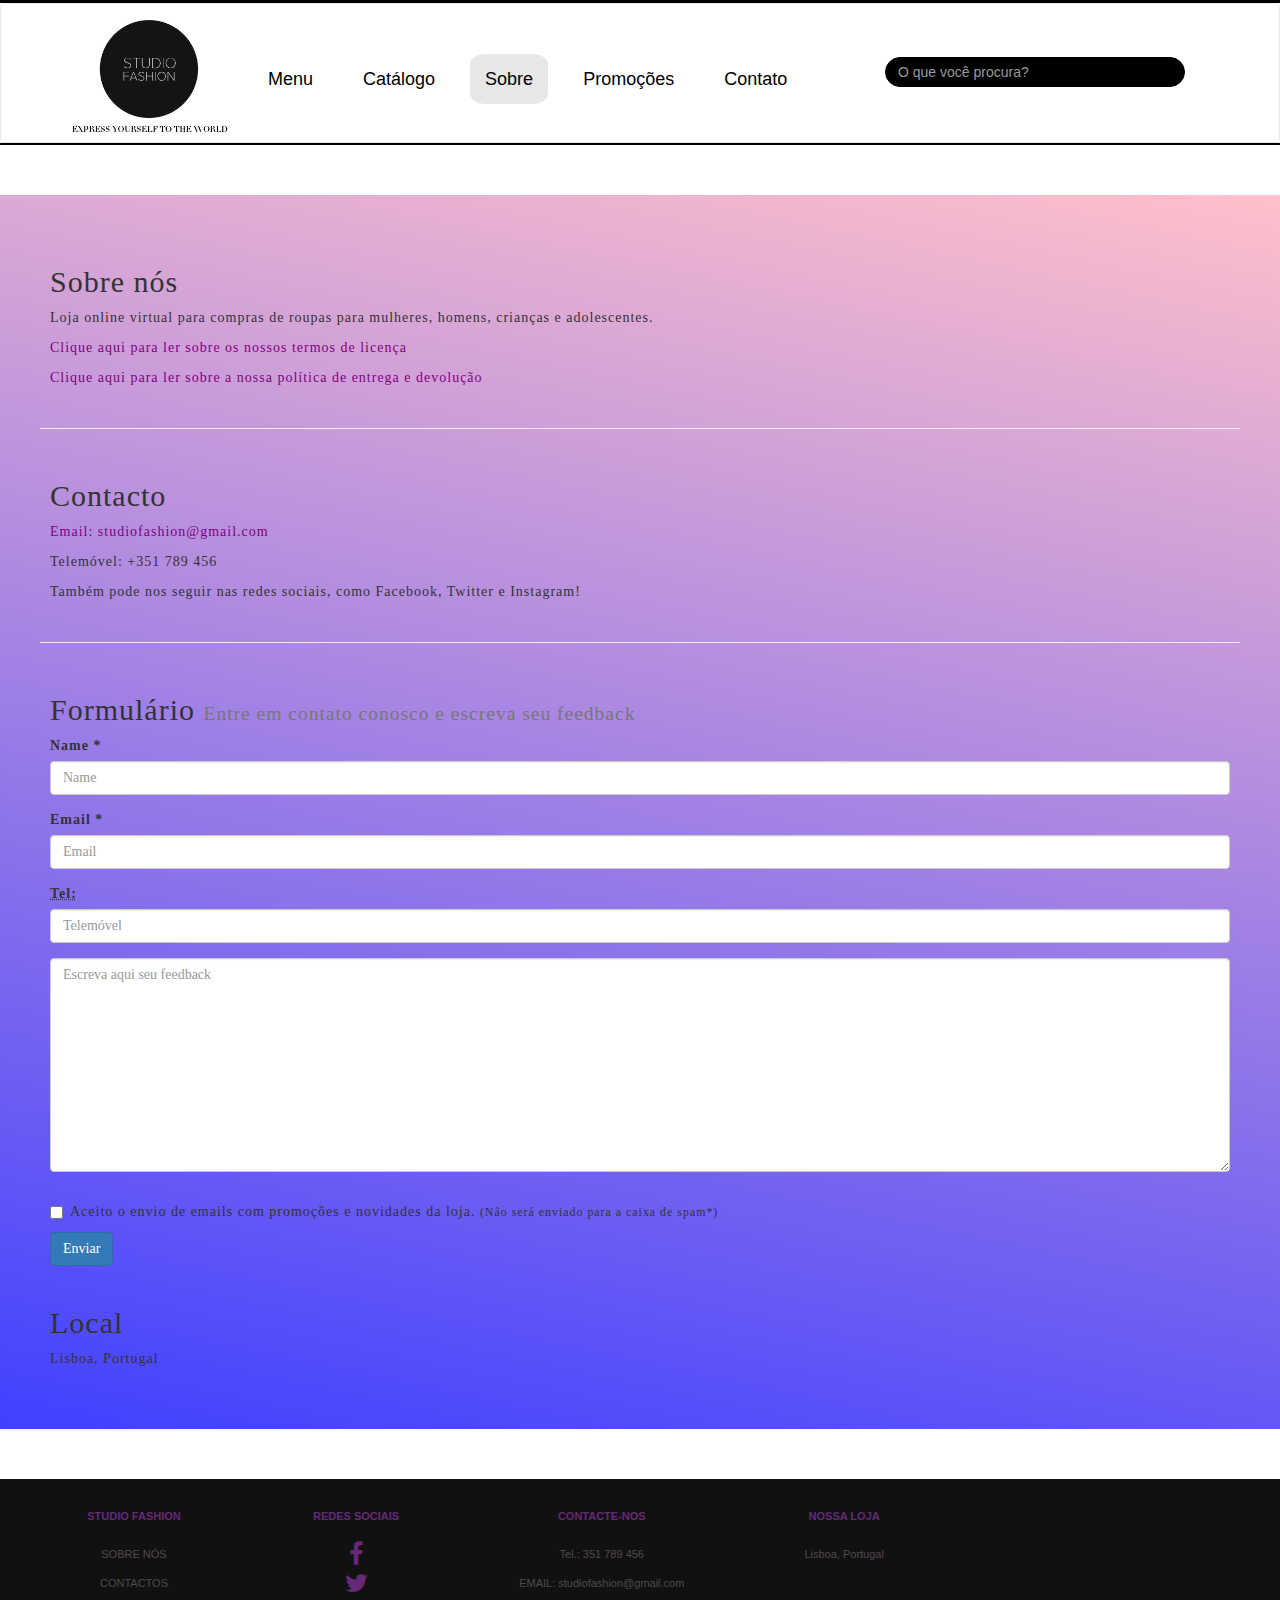
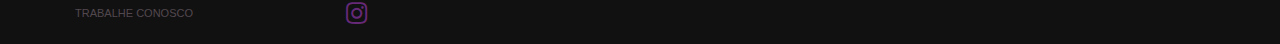
<file: Contact.html>
<!DOCTYPE html>
<html>

<head>
	<title>Studio Fashion Online Store</title>
	
	<meta charset="UTF-8">
	<meta name="Desc" content="Loja online de vendas de roupas">
	<meta name="Kwrd" content="Loja online, vender, comprar, roupas">
	<meta name="author" content="Gabriela">
	<link rel="stylesheet" type="text/css" href="CSS/StyleContact.css"/>
	<link rel="stylesheet" href="https://maxcdn.bootstrapcdn.com/bootstrap/3.4.1/css/bootstrap.min.css">
	<script src="https://ajax.googleapis.com/ajax/libs/jquery/3.5.1/jquery.min.js"></script>
	<script src="https://maxcdn.bootstrapcdn.com/bootstrap/3.4.1/js/bootstrap.min.js"></script>
	<link href="https://cdnjs.cloudflare.com/ajax/libs/font-awesome/4.7.0/css/font-awesome.min.css" rel="stylesheet"/>
</head>

<body>

<header id="Início">
	<nav class="navbar navbar-default" role="navigation" style="background-color: white; height: 140px;">
		<div class="container">

			<div class="navbar-header">
				<button type="button" class="navbar-toggle" data-toggle="collapse" data-target="#barra">
					<span class="icon-bar"></span>
					<span class="icon-bar"></span>
					<span class="icon-bar"></span>
				</button>

				<img class="navbar-brand" src="imgs/Logo.png" style="height: 145px;"/>
			</div> <!--end navbar-header-->
			
			<div id="barra" class="collapse navbar-collapse">
				<ul class="nav navbar-nav">
					<li><a href="Index.html">Menu</a></li>
					<li><a href="About.html">Catálogo</a></li>
					<li class="active"><a href="Contact.html">Sobre</a></li>
					<li><a href="Index.html#promoção">Promoções</a></li>
					<li><a href="Contact.html">Contato</a></li>	
				</ul> <!--end navbar links-->
				<form action="#" class="navbar-form navbar-right" role="search">
					<div class="form-group">
						<input type="text" class="form-control" id="busca" placeholder="O que você procura?">
					</div>
				</form> <!--end search-->
			</div> <!--end collapse-->
		</div> <!--end container-->
	</nav>
</header>

<main>
	<div id="conteúdo">
		<section class="seção"> <!--sobre-->
			<h2>Sobre nós</h2>
			<p>Loja online virtual para compras de roupas para mulheres, homens, crianças e adolescentes.</p>
			<p><a href="#">Clique aqui para ler sobre os nossos termos de licença</a></p>
			<p><a href="#">Clique aqui para ler sobre a nossa política de entrega e devolução</a></p>
		</section> <!--end sobre-->
		<hr>

		<section class="seção">	<!--contacto-->
			<h2>Contacto</h2>
			<p><a href="mailto:studiofashion@gmail.com">Email: studiofashion@gmail.com</a></p>
			<p>Telemóvel: +351 789 456</p>
			<p>Também pode nos seguir nas redes sociais, como Facebook, Twitter e Instagram!</p>
		</section> <!--end contato-->
		<hr>

		<section class="seção"> <!--form-->
			<h2>Formulário <small>Entre em contato conosco e escreva seu feedback</small></h2>
			<form action="#" role="form">

				<div class="form-group">
					<label for="formName">Name *</label>
					<input type="text" class="form-control" id="formName" placeholder="Name" required>
				</div> <!--end name-->
				<div class="form-group">
					<label for="formEmail">Email *</label>
					<input type="email" class="form-control" id="formEmail" placeholder="Email" required>
				</div> <!--end email-->
				<div class="form-group">
					<label for="formTel"><abbr title="Telemóvel">Tel:</abbr></label>
					<input type="text" class="form-control" id="formTel" placeholder="Telemóvel">
				</div> <!--end tel-->
				<textarea class="form-control" cols="10" rows="10" placeholder="Escreva aqui seu feedback"></textarea>
				<br>

				<div class="checkbox">
					<label><input type="checkbox" placeholder="">Aceito o envio de emails com promoções e novidades da loja.</label>
					<small>(Não será enviado para a caixa de spam*)</small>
				</div>
				<button type="submit" class="btn btn-primary">Enviar</button>

			</form>
		</section> <!--end form-->
				
		<section class="seção"> <!--local-->
			<h2>Local</h2>
			<p>Lisboa, Portugal</p>
		</section> <!--end local-->
	</div>
</main>

<footer>	
	<div id="final">
		<table>
			<tr>
				<th>STUDIO FASHION</th>
				<th>REDES SOCIAIS</th>
				<th>CONTACTE-NOS</th>
				<th>NOSSA LOJA</th>
			</tr>			
			<iframe src="https://www.google.com/maps/embed?pb=!1m18!1m12!1m3!1d3111.838662740051!2d-9.13233368515986!3d38.74446436355017!2m3!1f0!2f0!3f0!3m2!1i1024!2i768!4f13.1!3m3!1m2!1s0xd1932c73230c339%3A0xe6d0876dfcbd2a16!2sFashion%20Studio!5e0!3m2!1spt-BR!2spt!4v1606427466611!5m2!1spt-BR!2spt" width="250" height="150" frameborder="0" style="border:0; float: right; padding-right: 50px;" allowfullscreen="" aria-hidden="false" tabindex="0"></iframe>	
			<tr>
				<td><a href="Sobre.html" class="link">SOBRE NÓS</a></td>
				<td><span class="fa fa-facebook" style="color: #662978; font-size: 25px;"></span></td>
				<td>Tel.: 351 789 456</td>
				<td>Lisboa, Portugal</td>
			</tr>
			<tr>
				<td><a href="ContactFinal.html" class="link">CONTACTOS</a></td>
				<td><span class="fa fa-twitter" style="color: #662978; font-size: 25px;"></span></td>
				<td>EMAIL: studiofashion@gmail.com</td>
			</tr>	
			<tr>
				<td><a href="Sobre.html" class="link">TRABALHE CONOSCO</a></td>
				<td><span class="fa fa-instagram" style="color: #662978; font-size: 25px;"></span></td>
			</tr>	
		</table>
	</div>	
</footer>

</body>

</html>
</file>
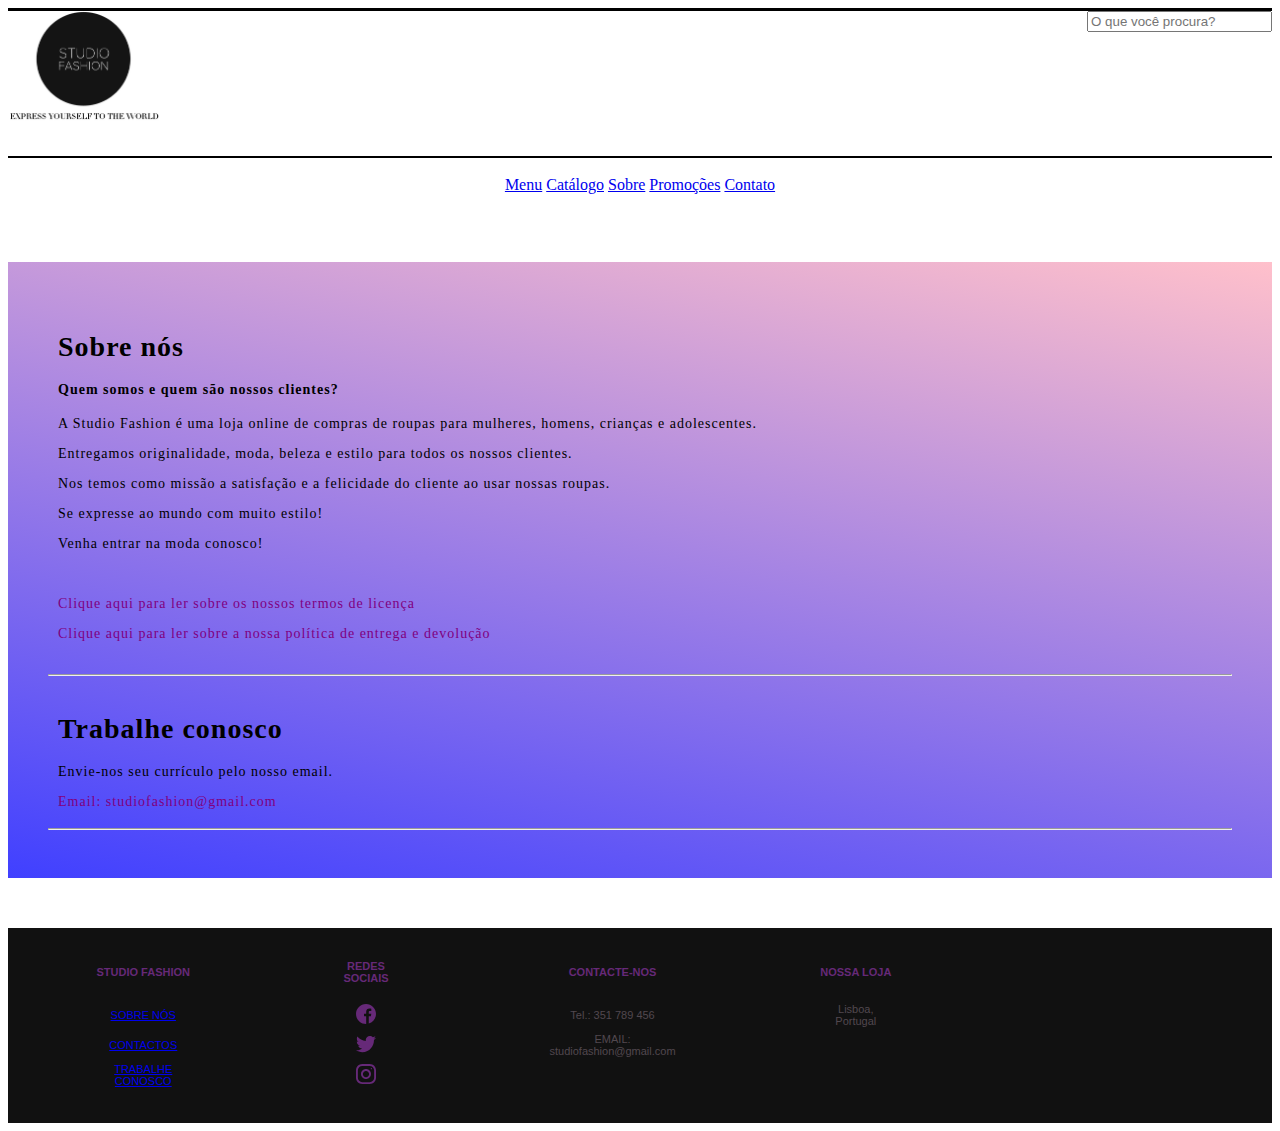
<file: Sobre.html>
<!DOCTYPE html>
<html>

<head>
	<title>Studio Fashion Online Store</title>
	
	<meta charset="UTF-8">
	<meta name="Desc" content="Loja online de vendas de roupas">
	<meta name="Kwrd" content="Loja online, vender, comprar, roupas">
	<meta name="author" content="Gabriela">
	<link rel="stylesheet" type="text/css" href="CSS/StyleContact.css"/>
</head>

<body>
<header id="header">
	
	<div id="Início">
		<img src="imgs/Logo.png" style="float: left; height: 110px;" />	
		<input type="text" id="txtBusca" placeholder="O que você procura?" style="float: right;"/>
	</div>
	
	<div id="barra">
		<nav class="nav">
			<a href="Index.html">Menu</a>
			<a href="About.html">Catálogo</a>
			<a href="Sobre.html">Sobre</a>
			<a href="Index.html#promoção">Promoções</a>
			<a href="Contact.html">Contato</a>			
		</nav>
	</div>
	
</header>

<main>

<div id="inicial"></div>

<div id="conteúdo">
	<article>

		<section class="seção">
		<h1>Sobre nós</h1>
		<h4>Quem somos e quem são nossos clientes?</h4>
		
		<p>A Studio Fashion é uma loja online de compras de roupas para mulheres, homens, crianças e adolescentes.</p>
		<p>Entregamos originalidade, moda, beleza e estilo para todos os nossos clientes.</p>
		<p>Nos temos como missão a satisfação e a felicidade do cliente ao usar nossas roupas.</p>
		<p>Se expresse ao mundo com muito estilo!</p>
		<p>Venha entrar na moda conosco!</p><br />
		<p><a href="#">Clique aqui para ler sobre os nossos termos de licença</a></p>
		<p><a href="#">Clique aqui para ler sobre a nossa política de entrega e devolução</a></p>
		</section>
		<hr />
		
		<section class="seção">
		<h1>Trabalhe conosco</h1>
		<p>Envie-nos seu currículo pelo nosso email.</p>
		<a href="mailto:studiofashion@gmail.com"> Email: studiofashion@gmail.com </a>
		</section>
		<hr />
		
	</article>
</div>
</main>

<footer>
<div id="final">
	<table>
		<tr>
			<th>STUDIO FASHION</th>
			<th>REDES SOCIAIS</th>
			<th>CONTACTE-NOS</th>
			<th>NOSSA LOJA</th>
		</tr>			
		<iframe src="https://www.google.com/maps/embed?pb=!1m18!1m12!1m3!1d3111.838662740051!2d-9.13233368515986!3d38.74446436355017!2m3!1f0!2f0!3f0!3m2!1i1024!2i768!4f13.1!3m3!1m2!1s0xd1932c73230c339%3A0xe6d0876dfcbd2a16!2sFashion%20Studio!5e0!3m2!1spt-BR!2spt!4v1606427466611!5m2!1spt-BR!2spt" width="250" height="150" frameborder="0" style="border:0; float: right; padding-right: 50px;" allowfullscreen="" aria-hidden="false" tabindex="0"></iframe>
			
		<tr>
			<td><a href="Sobre.html">SOBRE NÓS</a></td>
			<td><img height="20px" src="[data-uri]" /></td>
			<td>Tel.: 351 789 456</td>
			<td>Lisboa, Portugal</td>
		</tr>		
		<tr>
			<td><a href="ContactFinal.html">CONTACTOS</a></td>
			<td><img height="20px" src="[data-uri]"/></td>
			<td>EMAIL: studiofashion@gmail.com</td>
		</tr>	
		<tr>
			<td><a href="Sobre.html">TRABALHE CONOSCO</a></td>
			<td><img height="20px" src="[data-uri]" /></td>
		</tr>		
	</table>
</div>	
</footer>
</body>

</html>
</file>
<file: CSS/StyleContact.css>
#Início{
	border-top: 3px solid black;
	border-bottom: 2px solid black;
	height: 145px;
}
#busca{
	border-radius: 25px;
	width: 300px;
	height: 30px;
	border-color: #000;
	background-color: #000;
	margin-top: 30px;
	color: #d6b4d6;
}
		
#barra{
	margin-left: 15px;
	text-align: center;
	margin: 10px;
	margin-top: 15px;
	height: 15px;
	display: inline;
}

#barra ul {
	font-family: Arial, Georgia;	
	font-size: 18px;
	margin-top: 35px;
}		
#barra ul li a{
	color: black;
	margin: 0px 10px;
	border-radius: 20%;
}						
#barra ul li a:hover{
	font-weight: bold;
	color: purple;			
}				
#barra ul li a:active{
	color:  DarkViolet;
}

#conteúdo{
	background: linear-gradient(12deg, #4040ff, pink);
	margin: 50px auto;
	padding: 40px;
}
#conteúdo .seção{
	font-size: 14px;
	font-family: Georgia;
	letter-spacing: 1px;
	padding: 10px;
}	
#conteúdo .seção a:link{
	text-decoration: none;
	color: purple;
	font-weight: 300;
}

#final{
	background-color: #111111;
	padding: 15px;
	font-size: 11px;
	height: 165px;
}
#final table tr th{
	padding: 15px 60px;
	text-align: center;
	color: #662978;
	font-family: arial;
}
#final table tr td{
	padding-right: 70px;
	padding-left: 70px;
	padding: 2px 60px;
	text-align: center;
	color: #51484F;
	font-family: arial;
}	
#final .link{
	color: #51484F;
}
</file>
